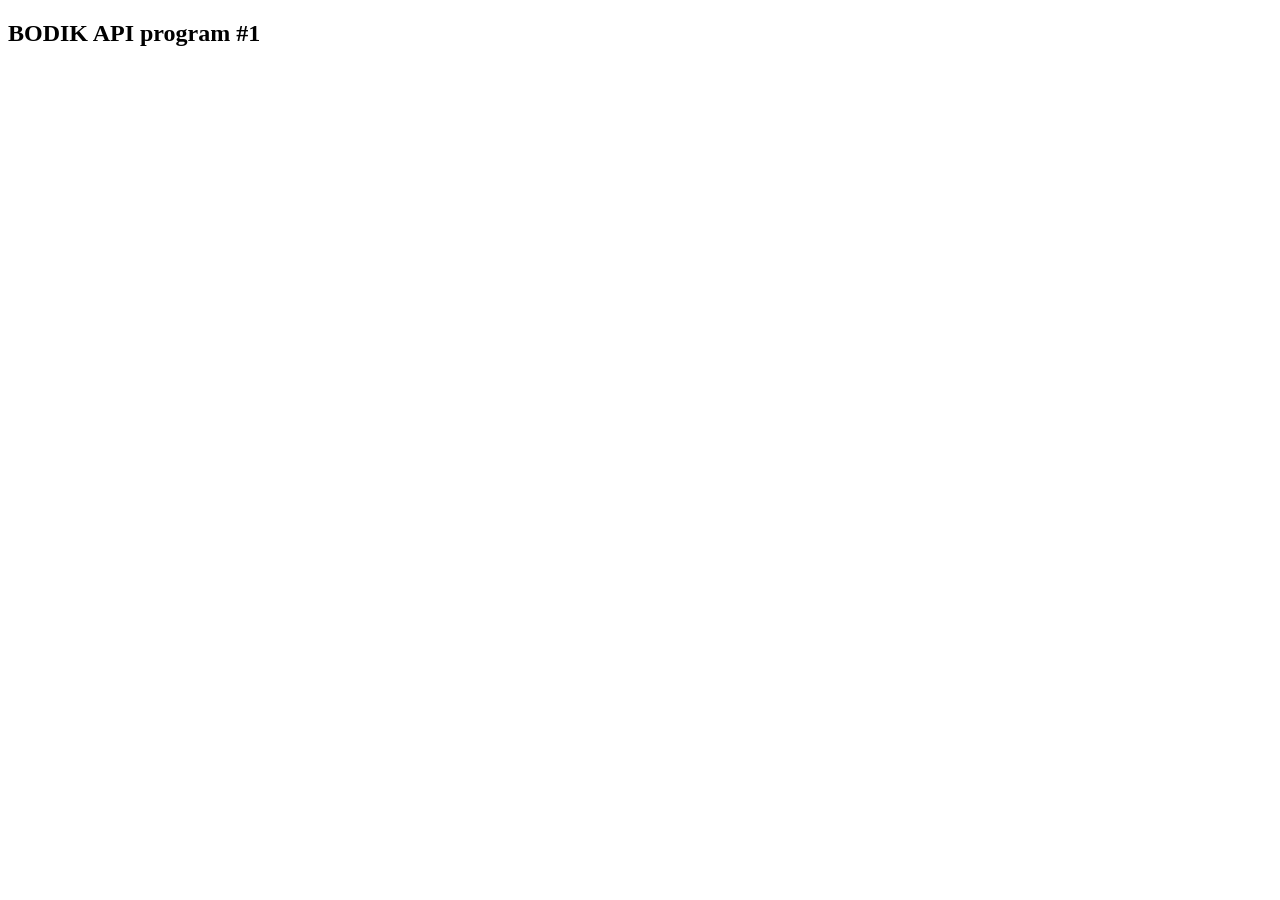
<file: docs/bodiktest.html>
<!DOCTYPE html>
<html>

<head>
    <meta charset="utf-8" />
    <title>BODIK API</title>
    <script type="text/javascript">
        let api_server = 'https://wapi.bodik.jp';
        let api = 'aed';
        let api_url = `${api_server}/${api}`;
        fetch(api_url)
        .then(response => response.json())
        .then(data => {
            let output = document.getElementById('output');
            output.innerHTML = JSON.stringify(data, null, 2);
        });
    </script>
</head>

<body>
    <h2>BODIK API program #1</h2>
    <pre id="output"></pre>
</body>

</html>
</file>
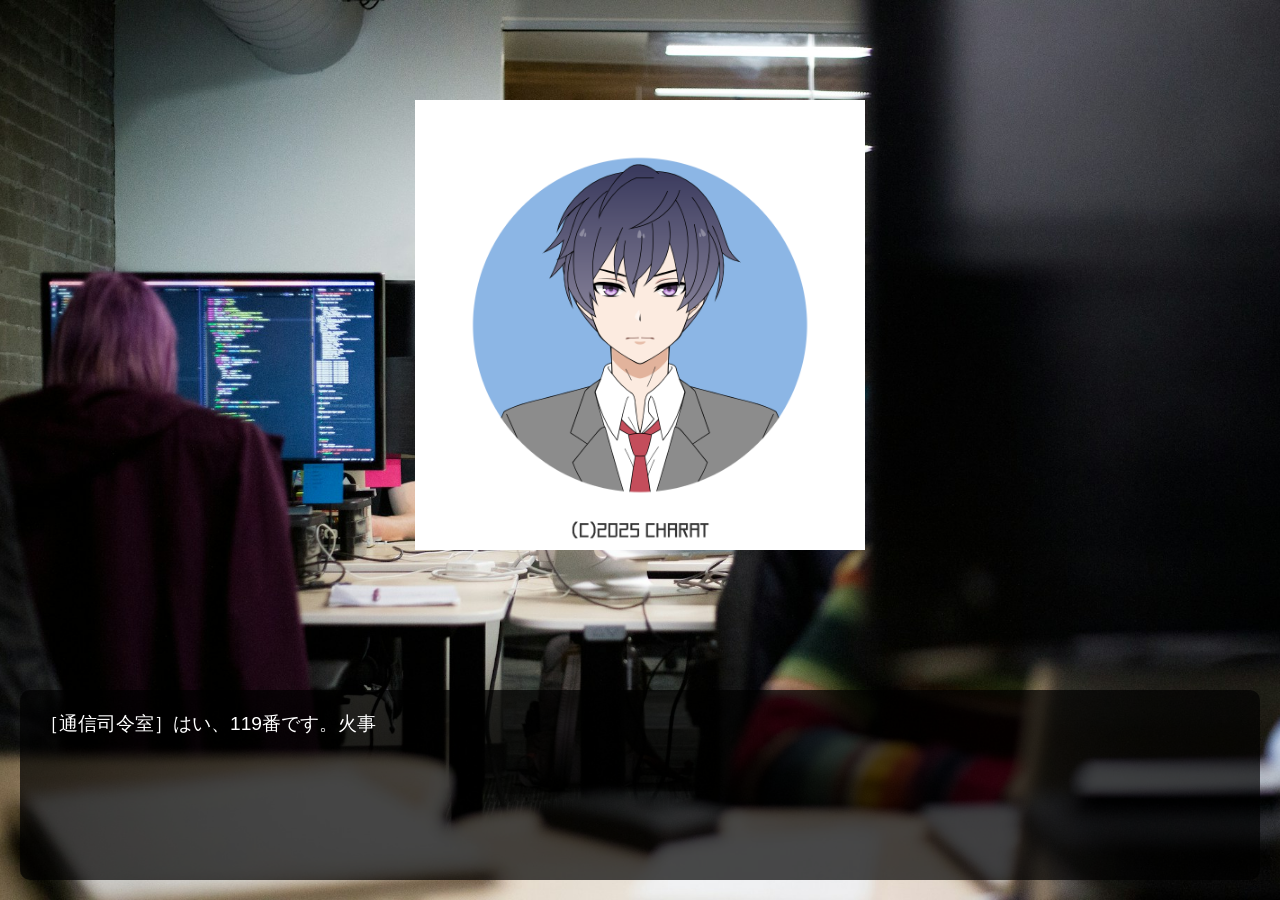
<file: docs/novel2.html>
<!DOCTYPE html>
<html lang="ja">

<head prefix="og: http://ogp.me/ns# fb: http://ogp.me/ns/fb# article: http://ogp.me/ns/article#">
    <meta charset="UTF-8" name="viewport"
        content="width=device-width, initial-scale=1, maximum-scale=1, user-scalable=no">
    <title>１１９番通報</title>
    <style>
        html,
        body {
            margin: 0;
            padding: 0;
            background: #222;
            color: #fff;
            font-family: "Meiryo", "Hiragino Maru Gothic Pro", sans-serif;
            display: flex;
            flex-direction: column;
            height: 100%;
            width: 100%;
        }

        #game-container {
            flex: 1;
            display: flex;
            flex-direction: column;
            justify-content: flex-end;
            padding: 20px;
            box-sizing: border-box;
            background: url('./images/callcenter.jpg') no-repeat center center;
            background-size: cover;
        }

        #text-box {
            background: rgba(0, 0, 0, 0.7);
            padding: 20px;
            border-radius: 10px;
            font-size: 1.2em;
            line-height: 1.5;
            position: relative;
            height: 150px;
        }

        #next-indicator {
            display: inline-block;
            margin-left: 10px;
            animation: blink 1s infinite;
            cursor: pointer;
        }

        @keyframes blink {

            0%,
            100% {
                opacity: 1;
            }

            50% {
                opacity: 0;
            }
        }

        #character {
            position: absolute;
            top: 100px;
            left: 50%;
            transform: translateX(-50%);
            width: 90%;
            max-width: 450px;
            pointer-events: none;
        }

    </style>
</head>

<body>
    <div id="game-container">
        <img id="character" src="" alt="画像" style="display: none;">
        <div id="text-box">
            <div id="story-text"></div>
        </div>
    </div>

    <script type="module">
        const story = [
            {
                text: "［通信司令室］はい、119番です。火事ですか？救急ですか？",
                character: "./images/test.png" // 画像を非表示にしたい場合
            },
            {
                text: "［あなた］救急です。",
                character: "./images/test.png"
            },
            {
                text: "［通信司令室］今いる場所を教えてください。",
                character: "./images/test.png"
            },
            {
                text: "［あなた］住所は・・・・・。近くに・・・があります。",
                character: "./images/test.png"
            },
            {
                text: "［通信司令室］分かりました。救急車を向かわせます。どうされましたか？",
                character: "./images/test.png"
            },
            {
                text: "［あなた］人が倒れています。呼びかけても反応ありません。",
                character: "./images/test.png"
            },
            {
                text: "［通信司令室］呼吸はありますか？胸とお腹は動いていますか？",
                character: "./images/test.png"
            },
            {
                text: "［あなた］よく...分かりません。",
                character: "./images/test.png"
            },
            {
                text: "［通信司令室］心停止の可能性があります。心配蘇生のやり方は分かりますか？",
                character: "./images/test.png"
            },
            {
                text: "［あなた］経験がないです。",
                character: "./images/test.png"
            },
            {
                text: "［通信司令室］これから胸骨圧迫の方法を説明します。スマートフォンをスピーカーモードにして、そばに置いてください。",
                character: "./images/test.png"
            },
            {
                text: "通信司令室より、胸骨圧迫の説明を受けた。",
                character: "./images/test.png"
            },
            {
                text: "助かることを信じて胸骨圧迫を続けた。やりながら、Aさんのことを思い浮かべていた。",
                character: "./images/test.png"
            },      
            {
                text: "［あなた］...AEDは見つかったのかな？",
                character: null
            }
        ];

        let currentIndex = 0;
        const storyText = document.getElementById("story-text");
        const textbox = document.getElementById("text-box");
        const characterImg = document.getElementById("character");

        let isTyping = false;

        let indicator;

        let typeText = (text, callback) => {
            let i = 0;
            storyText.textContent = "";
            isTyping = true;
            textbox.disabled = true;

            if (indicator) {
                indicator.remove();
                indicator = null;
            }

            const interval = setInterval(() => {
                storyText.textContent += text.charAt(i);
                i++;
                if (i >= text.length) {
                    clearInterval(interval);
                    isTyping = false;
                    textbox.disabled = false;

                    showIndicator();

                    if (callback) callback();
                }
            }, 50); // 表示間隔（ミリ秒）
        }

        let showIndicator = () => {
            indicator = document.createElement("span");
            indicator.id = "next-indicator";
            indicator.textContent = "▶︎";
            storyText.appendChild(indicator);
        }

        let showNext = () => {
            if (currentIndex < story.length) {
                const { text, character } = story[currentIndex];

                // キャラクター表示/非表示
                if (character) {
                    characterImg.src = character;
                    characterImg.style.display = "block";
                } else {
                    characterImg.style.display = "none";
                }

                typeText(text);
                currentIndex++;
            } else {

                characterImg.style.display = "none";
                location.href = "./novel3.html";

            }
        }

        textbox.addEventListener("click", () => {
            if (!isTyping) {
                showNext();
            }
        });

        // 最初のストーリー表示
        showNext();
    </script>
</body>

</html>
</file>
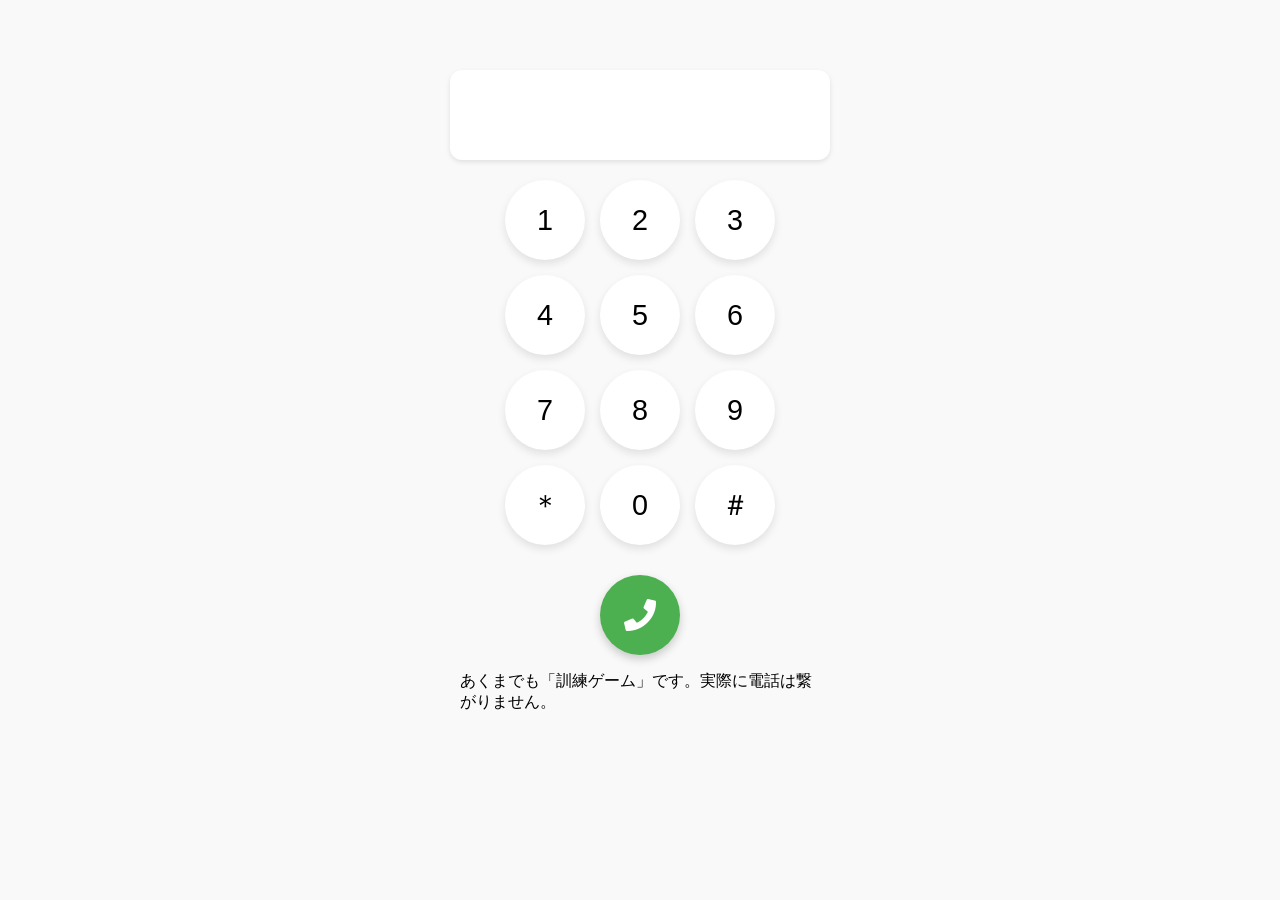
<file: docs/tel.html>
<!DOCTYPE html>
<html lang="ja">

<head prefix="og: http://ogp.me/ns# fb: http://ogp.me/ns/fb# article: http://ogp.me/ns/article#">
  <meta charset="UTF-8" name="viewport"
    content="width=device-width, initial-scale=1, maximum-scale=1, user-scalable=no">
  <title>電話をかける場面</title>

  <link href="https://use.fontawesome.com/releases/v5.6.3/css/all.css" rel="stylesheet">

  <style>
    body {
      margin: 0;
      padding: 0;
      font-family: -apple-system, BlinkMacSystemFont, "Segoe UI", Roboto, "Helvetica Neue", Arial, sans-serif;
      background-color: #f9f9f9;
      display: flex;
      justify-content: center;
    }

    .container {
      width: 100%;
      max-width: 400px;
      padding: 20px;
      box-sizing: border-box;
      display: flex;
      flex-direction: column;
      align-items: center;
    }

    .display {
      text-align: center;
      font-size: 2rem;
      padding: 20px 10px;
      background-color: white;
      border-radius: 12px;
      box-shadow: 0 2px 5px rgba(0, 0, 0, 0.1);
      margin-bottom: 20px;
      min-height: 50px;
      width: 100%;
    }

    .keypad {
      display: grid;
      grid-template-columns: repeat(3, 1fr);
      gap: 15px;
      justify-items: center;
      margin-bottom: 30px;
    }

    .key {
      width: 80px;
      height: 80px;
      background-color: white;
      border-radius: 50%;
      font-size: 1.8rem;
      text-align: center;
      line-height: 80px;
      box-shadow: 0 4px 8px rgba(0, 0, 0, 0.1);
      user-select: none;
      transition: background-color 0.2s;
    }

    .key:active {
      background-color: #eee;
    }

    .note{
      margin-top: 1em;
    }

    .call-button {
      width: 80px;
      height: 80px;
      background-color: #4CAF50;
      color: white;
      border-radius: 50%;
      display: flex;
      align-items: center;
      justify-content: center;
      font-size: 2rem;
      box-shadow: 0 4px 10px rgba(0, 0, 0, 0.2);
      cursor: pointer;
      transition: background-color 0.2s;
    }

    .call-button:active {
      background-color: #45a049;
    }

    @media (min-width: 768px) {
      .container {
        margin-top: 50px;
      }
    }
  </style>
</head>

<body>
  <div class="container">
    <div class="display" id="display"></div>
    <div class="keypad">
      <div class="key" onclick="press('1')">1</div>
      <div class="key" onclick="press('2')">2</div>
      <div class="key" onclick="press('3')">3</div>
      <div class="key" onclick="press('4')">4</div>
      <div class="key" onclick="press('5')">5</div>
      <div class="key" onclick="press('6')">6</div>
      <div class="key" onclick="press('7')">7</div>
      <div class="key" onclick="press('8')">8</div>
      <div class="key" onclick="press('9')">9</div>
      <div class="key" onclick="press('*')">＊</div>
      <div class="key" onclick="press('0')">0</div>
      <div class="key" onclick="press('#')">＃</div>
    </div>

    <div class="call-button" onclick="makeCall()">
      <i class="fas fa-phone"></i>
    </div>

    <span class="note">あくまでも「訓練ゲーム」です。実際に電話は繋がりません。</span>

  </div>

  <script type="module">

    const display = document.getElementById("display");

    window.press = (num) => {
      display.textContent += num;
    }

    window.makeCall = () => {
      const number = display.textContent;
      if (number == "119") {

        window.location.href = "./novel2.html";

      } else {
        alert("番号が間違っています。");
        display.textContent = "";
      }
    }
  </script>
</body>

</html>
</file>
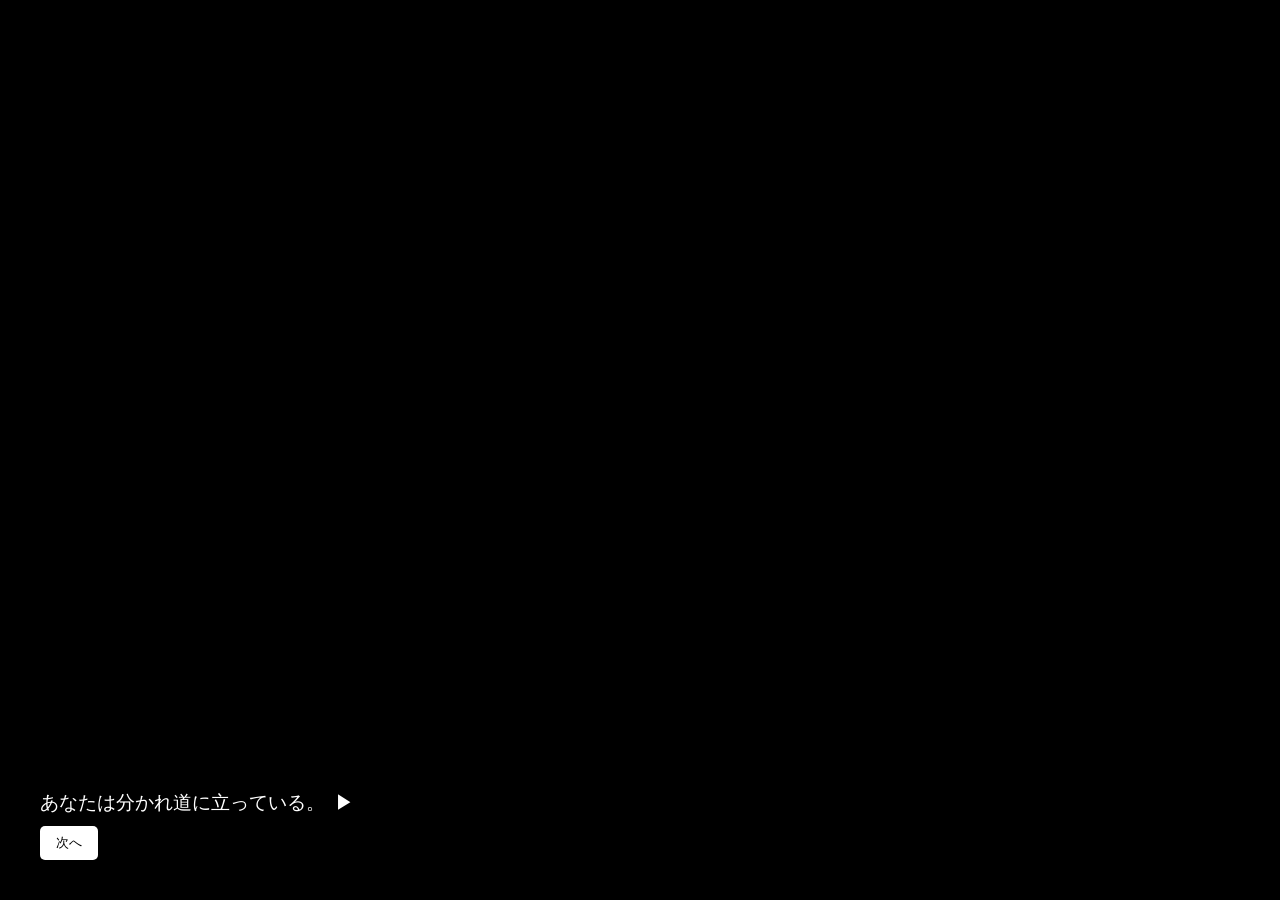
<file: docs/test.html>
<!DOCTYPE html>
<html lang="ja">

<head prefix="og: http://ogp.me/ns# fb: http://ogp.me/ns/fb# article: http://ogp.me/ns/article#">
    <meta charset="UTF-8" name="viewport"
        content="width=device-width, initial-scale=1, maximum-scale=1, user-scalable=no">
  <title>選択肢付きノベルゲーム</title>
  <style>
    body {
      margin: 0;
      background: #222;
      color: #fff;
      font-family: sans-serif;
      height: 100vh;
      display: flex;
      flex-direction: column;
    }
    #game-container {
      flex: 1;
      display: flex;
      flex-direction: column;
      justify-content: flex-end;
      padding: 20px;
      background: #000;
    }
    #text-box {
      background: rgba(0, 0, 0, 0.7);
      padding: 20px;
      border-radius: 10px;
      font-size: 1.2em;
      position: relative;
    }
    #story-text {
      white-space: pre-wrap;
    }
    #next-button {
      margin-top: 10px;
      padding: 8px 16px;
      border-radius: 5px;
      background: #fff;
      color: #000;
      border: none;
      cursor: pointer;
    }
    .choice-button {
      margin-top: 10px;
      margin-right: 10px;
      padding: 8px 16px;
      background: #333;
      color: #fff;
      border: 1px solid #888;
      border-radius: 5px;
      cursor: pointer;
    }
    #next-indicator {
      display: inline-block;
      margin-left: 10px;
      animation: blink 1s infinite;
    }
    @keyframes blink {
      0%, 100% { opacity: 1; }
      50% { opacity: 0; }
    }
  </style>
</head>
<body>
  <div id="game-container">
    <div id="text-box">
      <div id="story-text"></div>
      <div id="choices"></div>
      <button id="next-button" style="display: none;">次へ</button>
    </div>
  </div>

  <script>
    const scenes = {
      intro: [
        { text: "あなたは分かれ道に立っている。" },
        { 
          choices: [
            { text: "左の道を進む", next: "leftPath" },
            { text: "右の道を進む", next: "rightPath" }
          ]
        }
      ],
      leftPath: [
        { text: "左の道には静かな森が広がっていた。" },
        { text: "鳥のさえずりが心地よい。" }
      ],
      rightPath: [
        { text: "右の道には不気味な洞窟が待ち構えていた。" },
        { text: "あなたは足をすくませながら中へと入っていく…" }
      ]
    };

    let currentScene = 'intro';
    let currentIndex = 0;
    const storyText = document.getElementById("story-text");
    const nextButton = document.getElementById("next-button");
    const choicesDiv = document.getElementById("choices");
    let indicator;

    function showIndicator() {
      indicator = document.createElement("span");
      indicator.id = "next-indicator";
      indicator.textContent = "▶︎";
      storyText.appendChild(indicator);
    }

    function showNext() {
      const scene = scenes[currentScene];
      const item = scene[currentIndex];

      storyText.textContent = "";
      if (indicator) {
        indicator.remove();
        indicator = null;
      }

      choicesDiv.innerHTML = "";
      nextButton.style.display = "none";

      if (!item) {
        storyText.textContent = "物語はここで終わりです。";
        return;
      }

      if (item.text) {
        let i = 0;
        const interval = setInterval(() => {
          storyText.textContent += item.text.charAt(i);
          i++;
          if (i >= item.text.length) {
            clearInterval(interval);
            showIndicator();
            nextButton.style.display = "inline-block";
          }
        }, 40);
        currentIndex++;
      } else if (item.choices) {
        item.choices.forEach(choice => {
          const btn = document.createElement("button");
          btn.className = "choice-button";
          btn.textContent = choice.text;
          btn.onclick = () => {
            currentScene = choice.next;
            currentIndex = 0;
            showNext();
          };
          choicesDiv.appendChild(btn);
        });
      }
    }

    nextButton.addEventListener("click", showNext);

    showNext();
  </script>
</body>
</html>
</file>
